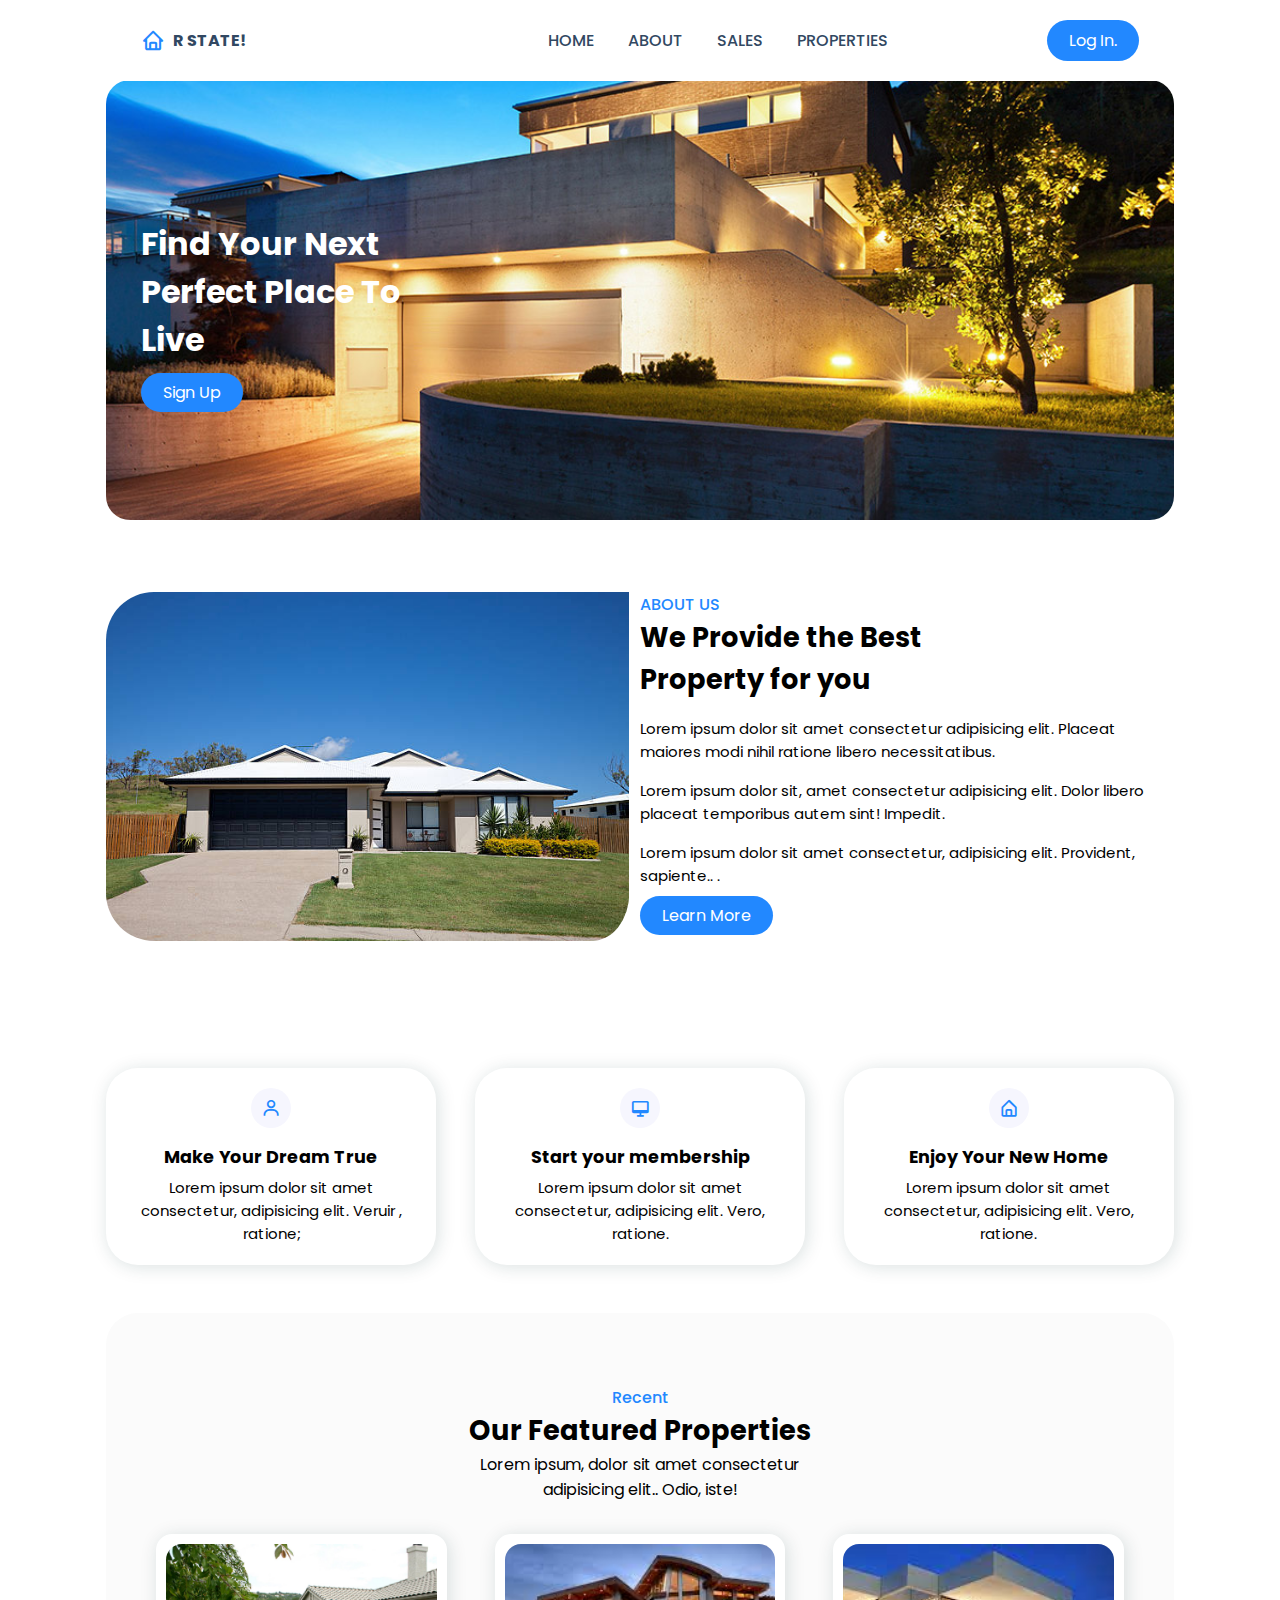
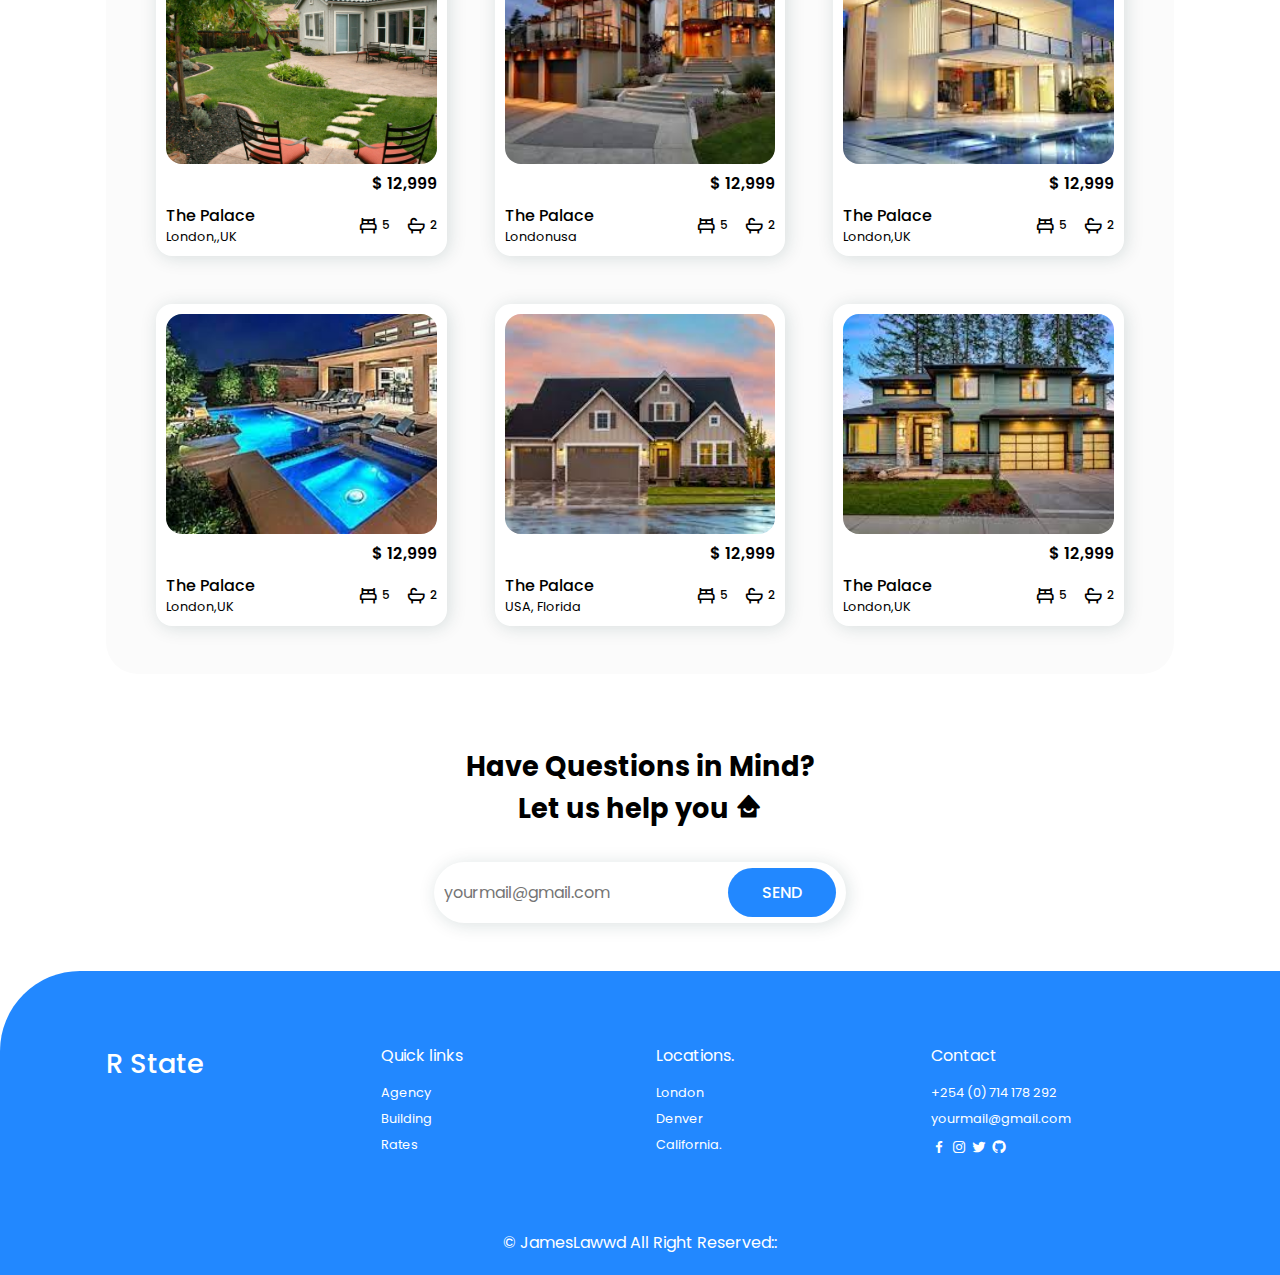
<file: index.html>
<!DOCTYPE html>
<html lang="en">
<head>
    <meta charset="UTF-8">
    <meta http-equiv="X-UA-Compatible" content="IE=edge">
    <meta name="viewport" content="width=device-width, initial-scale=1.0">
    <title>Responsive House Rent Website</title>
        
  
    <link rel="stylesheet" href="style.css">

    <!-- box icons -->
    <link rel="stylesheet"
    href="https://cdn.jsdelivr.net/npm/boxicons@latest/css/boxicons.min.css">


</head>
<body>
    <!-- navbar -->
    <header>
        <div class="nav container">
            
            <!-- logo -->
            <a href="index.html" class="logo" ><i class='bx bx-home'></i>R State!</a>
            <!-- Menu icon -->
            <input type="checkbox" name="" id="menu">
            <label for="menu"><i class='bx bx-menu' id="menu-icon"></i></label>
            <!-- nav list -->
            
            <ul class="navbar">
                <li><a href="#home">Home</a></li>
                <li><a href="#about">About</a></li>
                <li><a href="#sales">Sales</a></li>
                <li><a href="#properties">Properties</a></li>
            </ul>
            <!-- Login button -->
            <a href="login.html" class="btn">Log In.</a>
        

        </div>
    </header>
    <!-- home -->
    <section class="home container" id="home">
        <div class="home-text">
            <h1>Find Your Next <br>Perfect Place To <br>Live </h1>
            <a href="sign-up.html" class="btn">Sign Up</a>
        </div>

    </section>

    <!-- About -->
    <section class="about container" id="about">
        <div class="about-img">
            <img src="img/about.jpg" alt="">
        </div>
        <div class="about-text">
            <span>About Us</span>
            <h2>We Provide the Best <br>Property for you </h2>
            <p>Lorem ipsum dolor sit amet consectetur adipisicing elit. Placeat maiores modi nihil ratione libero necessitatibus.</p>
            <p>Lorem ipsum dolor sit, amet consectetur adipisicing elit. Dolor libero placeat temporibus autem sint! Impedit.</p>
            <p>Lorem ipsum dolor sit amet consectetur, adipisicing elit. Provident, sapiente..
                .</p>
            
            <a href="#" class="btn">Learn More</a>
        </div>
    </section>

    <section class="sales container" id="sales">
        <!-- Box 1 -->
        <div class="box">
            <i class='bx bx-user'></i>
            <h3>Make Your Dream True</h3>
            <p>Lorem ipsum dolor sit amet consectetur, adipisicing elit. Veruir , ratione;</p>
        </div>
         <!-- Box 2 -->
         <div class="box">
            <i class='bx bx-desktop'></i>
            <h3>Start your membership</h3>
            <p>Lorem ipsum dolor sit amet consectetur, adipisicing elit. Vero, ratione.</p>
        </div>

         <!-- Box 3 -->
         <div class="box">
            <i class='bx bx-home-alt'></i>
            <h3>Enjoy Your New Home</h3>
            <p>Lorem ipsum dolor sit amet consectetur, adipisicing elit. Vero, ratione.</p>
        </div>
    </section>

    <!-- Properties -->
    <section class="properties container" id="properties">
        <div class="heading">
            <span>Recent</span>
            <h2>Our Featured Properties </h2>
            <p>Lorem ipsum, dolor sit amet consectetur <br> adipisicing elit.. Odio, iste!</p>
        </div>

        <div class="properties-container container">
            <!-- box 1 -->
            <div class="box">
                <img src="img/bed.jpg" alt="">
                <h3>$ 12,999</h3>
                <div class="content">
                    <div class="text">
                        <h3>The Palace</h3>
                        <p>London,,UK</p>
                    </div>
                    <div class="icon">
                        <i class='bx bx-bed' ><span>5</span></i>
                        <i class='bx bx-bath' ><span>2</span></i>
                    </div>
                </div>
            </div>

             <!-- box 2 -->
             <div class="box">
                <img src="img/bed1.jpeg" alt="">
                <h3>$ 12,999</h3>
                <div class="content">
                    <div class="text">
                        <h3>The Palace</h3>
                        <p>Londonusa</p>
                    </div>
                    <div class="icon">
                        <i class='bx bx-bed' ><span>5</span></i>
                        <i class='bx bx-bath' ><span>2</span></i>
                    </div>
                </div>
            </div>

             <!-- box 3 -->
             <div class="box">
                <img src="img/bed2.jpeg" alt="">
                <h3>$ 12,999</h3>
                <div class="content">
                    <div class="text">
                        <h3>The Palace</h3>
                        <p>London,UK</p>
                    </div>
                    <div class="icon">
                        <i class='bx bx-bed' ><span>5</span></i>
                        <i class='bx bx-bath' ><span>2</span></i>
                    </div>
                </div>
            </div>

              <!-- box 4 -->
              <div class="box">
                <img src="img/pool.jpeg" alt="">
                <h3>$ 12,999</h3>
                <div class="content">
                    <div class="text">
                        <h3>The Palace</h3>
                        <p>London,UK</p>
                    </div>
                    <div class="icon">
                        <i class='bx bx-bed' ><span>5</span></i>
                        <i class='bx bx-bath' ><span>2</span></i>
                    </div>
                </div>
            </div>

              <!-- box 5 -->
              <div class="box">
                <img src="img/bed4.jpeg" alt="">
                <h3>$ 12,999</h3>
                <div class="content">
                    <div class="text">
                        <h3>The Palace</h3>
                        <p>USA, Florida</p>
                    </div>
                    <div class="icon">
                        <i class='bx bx-bed' ><span>5</span></i>
                        <i class='bx bx-bath' ><span>2</span></i>
                    </div>
                </div>
            </div>

              <!-- box 6 -->
              <div class="box">
                <img src="img/bed5.jpeg" alt="">
                <h3>$ 12,999</h3>
                <div class="content">
                    <div class="text">
                        <h3>The Palace</h3>
                        <p>London,UK</p>
                    </div>
                    <div class="icon">
                        <i class='bx bx-bed' ><span>5</span></i>
                        <i class='bx bx-bath' ><span>2</span></i>
                    </div>
                </div>
            </div>
        </div>
    </section>

    <section class="newsletter conatiner">
        <h2>Have Questions in Mind? <br> Let us help you <i class='bx bxs-home-smile' ></i></h2>
        <form action="">
            <input type="email" name="" id="email-box" placeholder="yourmail@gmail.com" required>
            <input type="submit" value="send" class="btn">
        </form>
    </section>

    <!-- footer -->
    <section class="footer">
        <div class="footer-container container">
            <h2>R State</h2>
            <div class="footer-box">
                <h3>Quick links</h3>
                <a href="#">Agency</a>
                <a href="#">Building</a>
                <a href="#">Rates</a>
            </div>
            <div class="footer-box">
                <h3>Locations.</h3>
                <a href="#">London</a>
                <a href="#">Denver</a>
                <a href="#">California.</a>
            </div>
            <div class="footer-box">
                <h3>Contact</h3>
                <a href="#">+254 (0) 714 178 292</a>
                <a href="#">yourmail@gmail.com</a>
                <div class="social">
                    <i class='bx bxl-facebook'></i>
                    <i class='bx bxl-instagram'></i>
                    <i class='bx bxl-twitter'></i>
                    <i class='bx bxl-github'></i>
                </div>
                
            </div>
        </div>
    </section>

    <!-- copyright -->
    <div class="copyright">
        <p>&#169; JamesLawwd All Right Reserved::</p>
    </div>
    
</body>
</html>
</file>
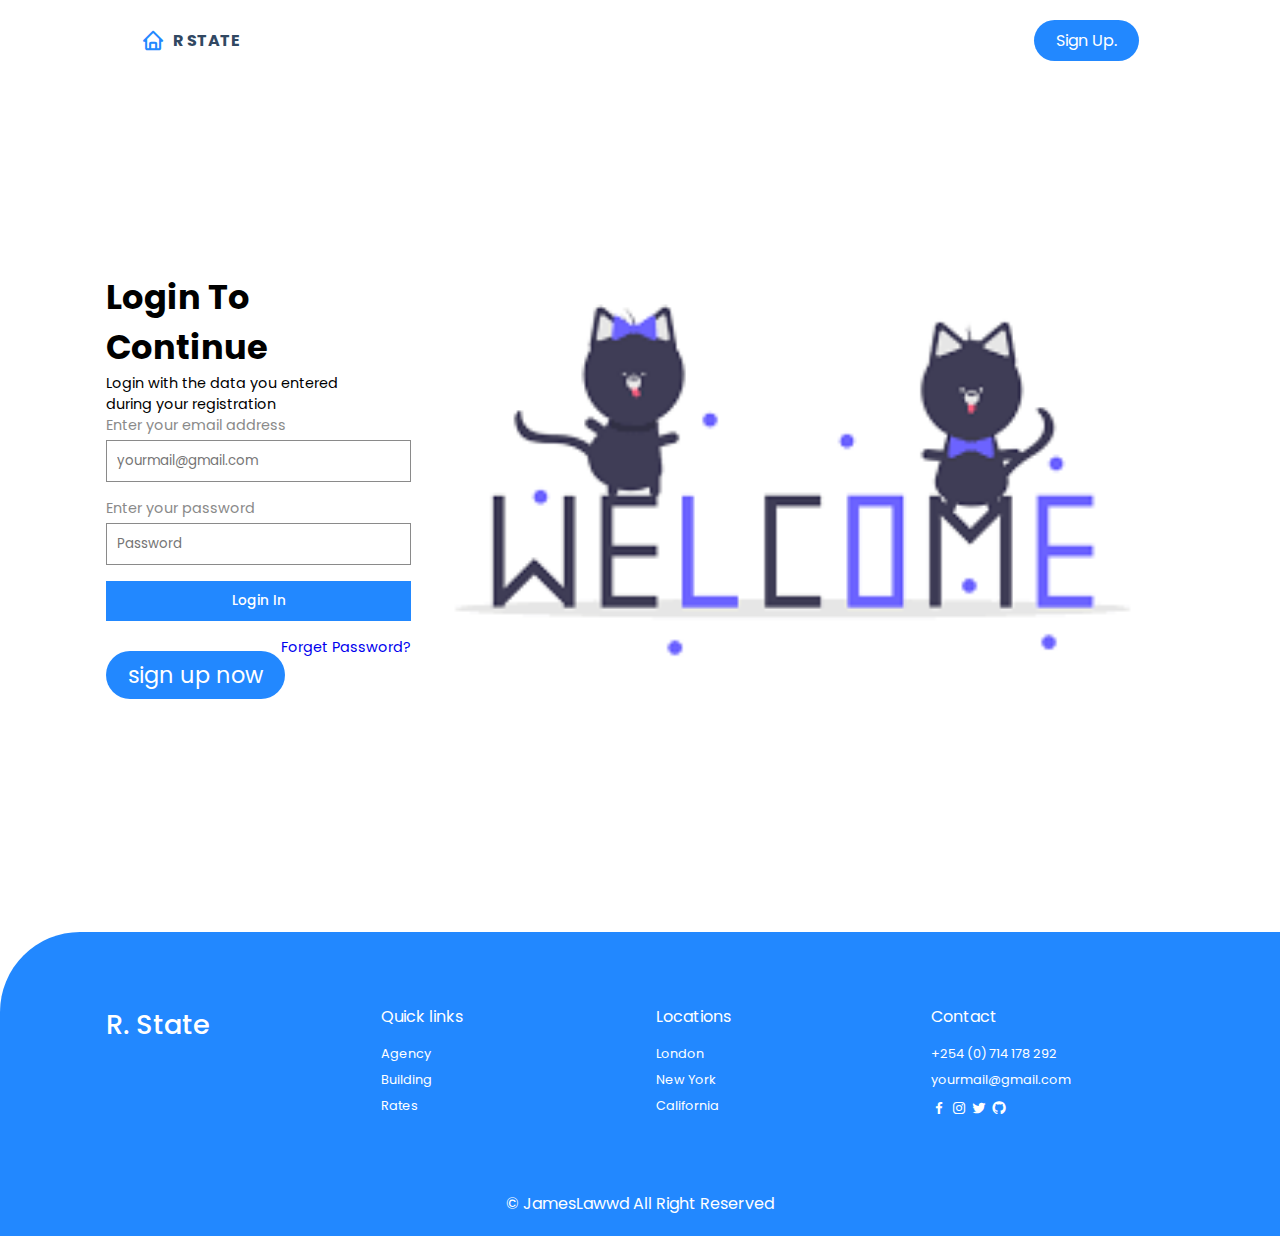
<file: login.html>
<!DOCTYPE html>
<html lang="en">
<head>
    <meta charset="UTF-8">
    <meta http-equiv="X-UA-Compatible" content="IE=edge">
    <meta name="viewport" content="width=device-width, initial-scale=1.0">
    <title>Login In</title>
    <link rel="stylesheet" href="style.css">

    <!-- box icons -->
    <link rel="stylesheet"
    href="https://cdn.jsdelivr.net/npm/boxicons@latest/css/boxicons.min.css">


</head>
<body>
    <!-- navbar -->
    <header>
        <div class="nav container">
            <!-- logo -->
            <a href="index.html" class="logo" ><i class='bx bx-home'></i>R State</a>
            
            <!-- Login button -->
            <a href="sign-up.html" class="btn">Sign Up.</a>
        

        </div>
    </header>

    <!-- Login -->
    <div class="login container">
        <div class="login-container">
            <h2>Login To Continue</h2>
            <p>Login with the data you entered <br> during your registration</p>
            <!-- login form -->
            <form action="">
                <span>Enter your email address</span>
                <input type="email" name="" id="" placeholder="yourmail@gmail.com" required>
                <span>Enter your password</span>
                <input type="password" name="" id="" placeholder="Password" required>
                <input type="submit" value="Login In" class="button">
                <a href="#">Forget Password?</a>
            </form>

            <a href="sign-up.html" class="btn">sign up now</a>
        </div>

        <!-- Login image -->
        <div class="login-image">
            <img src="img/cat.png" alt="">
        </div>
    </div>
   
    

    <!-- footer -->
    <section class="footer">
        <div class="footer-container container">
            <h2>R. State</h2>
            <div class="footer-box">
                <h3>Quick links</h3>
                <a href="#">Agency</a>
                <a href="#">Building</a>
                <a href="#">Rates</a>
            </div>
            <div class="footer-box">
                <h3>Locations</h3>
                <a href="#">London</a>
                <a href="#">New York</a>
                <a href="#">California</a>
            </div>
            <div class="footer-box">
                <h3>Contact</h3>
                <a href="#">+254 (0) 714 178 292</a>
                <a href="#">yourmail@gmail.com</a>
                <div class="social">
                    <i class='bx bxl-facebook'></i>
                    <i class='bx bxl-instagram'></i>
                    <i class='bx bxl-twitter'></i>
                    <i class='bx bxl-github'></i>
                </div>
                
            </div>
        </div>
    </section>

    <!-- copyright -->
    <div class="copyright">
        <p>&#169; JamesLawwd All Right Reserved</p>
    </div>
    
</body>
</html>
</file>
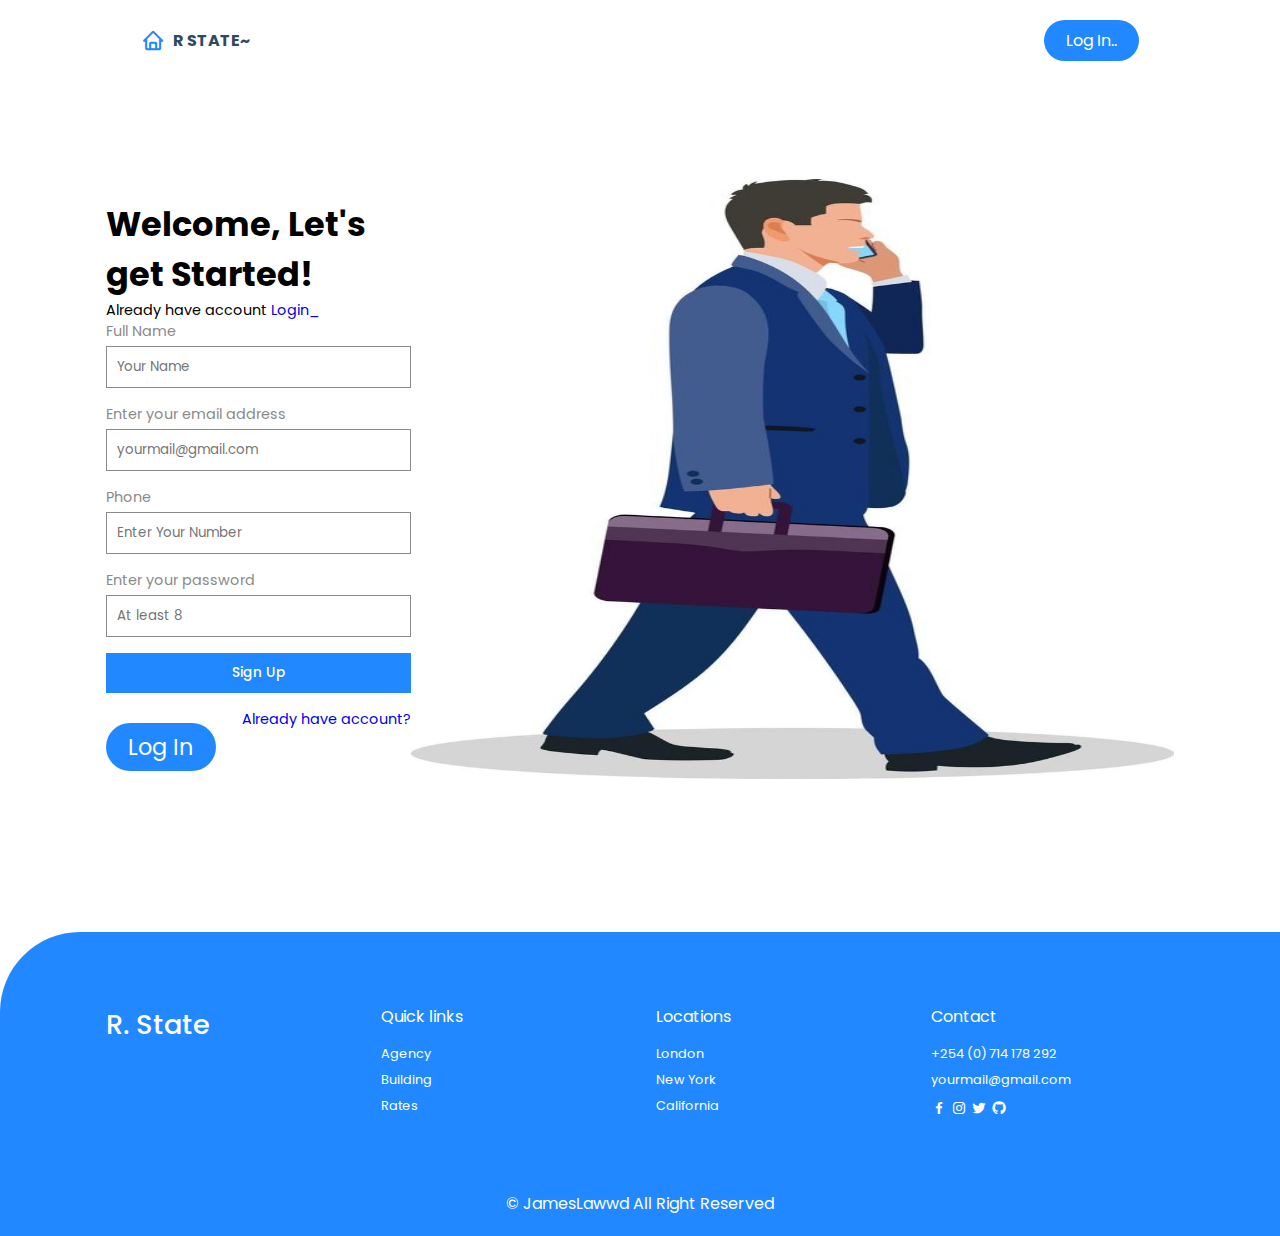
<file: sign-up.html>
<!DOCTYPE html>
<html lang="en">
<head>
    <meta charset="UTF-8">
    <meta http-equiv="X-UA-Compatible" content="IE=edge">
    <meta name="viewport" content="width=device-width, initial-scale=1.0">
    <title>Sign Up</title>
    <link rel="stylesheet" href="style.css">

    <!-- box icons -->
    <link rel="stylesheet"
    href="https://cdn.jsdelivr.net/npm/boxicons@latest/css/boxicons.min.css">


</head>
<body>
    <!-- navbar -->
    <header>
        <div class="nav container">
            <!-- logo -->
            <a href="index.html" class="logo" ><i class='bx bx-home'></i>R State~</a>
            
            <!-- Login button -->
            <a href="login.html" class="btn">Log In..</a>
        

        </div>
    </header>

    <!-- Sign Up-->
    <div class="login container">
        <div class="login-container">
            <h2>Welcome, Let's get Started!</h2>
            <p>Already have account <a href="login.html">Login_</a></p>
            <!-- login form -->
            <form action="">
                <span>Full Name</span>
                <input type="text" name="" id="" placeholder="Your Name" required>
                <span>Enter your email address</span>
                <input type="email" name="" id="" placeholder="yourmail@gmail.com" required>
                <span>Phone</span>
                <input type="tel" name="" id="" placeholder="Enter Your Number">
                <span>Enter your password</span>
                <input type="password" name="" id="" placeholder="At least 8" required>
                <input type="submit" value="Sign Up" class="button">
                <a href="login.html"> Already have account?</a>
            </form>

            <a href="login.html" class="btn">Log In</a>
        </div>

        <!-- Login image -->
        <div class="login-image">
            <img src="img/businessm.jpg" alt="" height="600px" width="100px">
        </div>
    </div>
   
    

    <!-- footer -->
    <section class="footer">
        <div class="footer-container container">
            <h2>R. State</h2>
            <div class="footer-box">
                <h3>Quick links</h3>
                <a href="#">Agency</a>
                <a href="#">Building</a>
                <a href="#">Rates</a>
            </div>
            <div class="footer-box">
                <h3>Locations</h3>
                <a href="#">London</a>
                <a href="#">New York</a>
                <a href="#">California</a>
            </div>
            <div class="footer-box">
                <h3>Contact</h3>
                <a href="#">+254 (0) 714 178 292</a>
                <a href="#">yourmail@gmail.com</a>
                <div class="social">
                    <i class='bx bxl-facebook'></i>
                    <i class='bx bxl-instagram'></i>
                    <i class='bx bxl-twitter'></i>
                    <i class='bx bxl-github'></i>
                </div>
                
            </div>
        </div>
    </section>

    <!-- copyright -->
    <div class="copyright">
        <p>&#169; JamesLawwd All Right Reserved</p>
    </div>
    
</body>
</html>
</file>
<file: style.css>
/* Google fonts */
@import url('https://fonts.googleapis.com/css2?family=Poppins:ital,wght@0,300;0,500;0,600;0,700;1,100;1,200;1,500&family=Roboto&display=swap');
*{
    font-family: 'Poppins', sans-serif;
    margin: 0;
    padding: 0;
    box-sizing: border-box;
    scroll-behavior: smooth;
    scroll-padding-top: 4rem;
    list-style: none;
    text-decoration: none;
}

/* variables */
:root{
    --main-color:#2288ff;
    --second-color:#192f6a;
    --text-color:#314862;
    --bg-color:#fff;

    /* Box shadow */
--box-shadow:2px 2px 18px rgb(14 52 54 /15%);

}
img{
    width: 100%;
}
body{
    --text-color:#314862;  
}
section{
    padding: 4.5rem 0 3rem;
}
.container{
    max-width: 1068px;
    margin-left: auto;
    margin-right: auto;
}
header{
    display: block;
    width: 100%;
    background: var(--bg-color);
    position: fixed;
    top: 0;
    left: 0;
    z-index: 100;
}
.nav{
    display: flex;
    align-items: center;
    justify-content: space-between;
    padding: 20px 35px;
}
.logo{
    display: flex;
    align-items: center;
    column-gap: 0.5rem;
    font-size: 1rem;
    font-weight: 700;
    color: var(--text-color);
    text-transform: uppercase;
}
.logo .bx{
    font-size: 24px;
    color: var(--main-color);
}
.navbar{
    display: flex;
}
.navbar a{
    padding: 8px 17px;
    color: var(--text-color);
    font-size: 1rem;
    text-transform: uppercase;
    font-weight: 500;
}
.navbar a:hover{
    color: var(--main-color);

}
#menu-icon{
    font-size: 24px;
    cursor: pointer;
    display: none;
}
#menu{
    display: none;

}
.btn{
    padding: 8px 22px;
    background: var(--main-color);
    color: var(--bg-color);
    border-radius: 5rem;

}
.btn:hover{
    background: #3492fd;
}
/* Home */
.home{
    margin-top: 5rem;
    background: url(img/home.jpg);
    background-repeat: no-repeat;
    background-size: cover;
    background-position: center;
    height: 440px;
    border-radius: 1.5rem;
    display: flex;
    align-items: center;

}
.home-text{
    padding-left: 35px;   
}
.home-text h1{
    color: var(--bg-color);
    font-size: 2rem;
    margin-bottom: 1rem;
    
}
.about{
    display: grid;
    grid-template-columns: repeat(auto-fit, minmax(18rem,auto));
}
.about-img img{
    border-radius: 3rem 0 3rem 3rem; 
    padding-right: 2%;
    
   
}
.about-text span{
    font-size: 1rem;
    text-transform: uppercase;
    font-weight: 500;
    color: var(--main-color);
}
.about-text h2{
    font-size: 1.7rem;
}
.about-text p{
    font-size: 0.938rem;
    margin: 1rem 0 1rem;
}
.sales{
    display: grid;
    grid-template-columns: repeat(auto-fit, minmax(240px, auto));
    gap: 2.4rem;
}
.sales .box{
    padding: 20px;
    background: var(--bg-color);
    box-shadow: var(--box-shadow);
    text-align: center;
    border-radius: 2rem;
}
.sales .box:hover{
    background: var(--main-color);
    color: var(--bg-color);
    transition: 0.4s all linear;
    cursor: pointer;
}
.sales .box .bx{
    padding: 10px;
    border-radius: 50%;
    background: #f6f6fe;
    color: var(--main-color);
    font-size: 20px;
}
.sales .box h3{
    font-size: 1.1rem;
    margin: 1rem 0 0.4rem;
}
.sales .box p{
    font-size: 0.938rem;
}
/* properties */
.heading{
    text-align: center;
    margin-bottom: 2rem;
}
.heading span{
    font-weight: 500;
    color: var(--main-color);
}
.heading h2{
    font-size: 1.7rem;
}
.hading p{
    font-size: 0.938rem;
}
.properties{
    background: #fbfbfb;
    border-radius: 2rem;
}
.properties-container{
    display: grid;
    grid-template-columns: repeat(auto-fit, minmax(240px, auto));
    gap: 3rem;
    padding: 0 50px;

}
.properties-container .box{
    background: var(--bg-color);
    padding: 10px;
    border-radius: 1rem;
    box-shadow: var(--box-shadow);
}

.properties-container .box:hover{
    transform:translateY(-10px) ;
    transition: 0.5s all linear;
    cursor: pointer;
}
.properties-container .box img{
    border-radius: 1rem;
    height: 220px;
    object-fit: cover;
    object-position: center;
}
.properties-container .box h3{
    font-size: 1rem;
    font-weight: 600;
    float: right;
}

.properties-container .box .content{
    display: flex;
    justify-content: space-between;
    margin-top: 2rem;
}
.properties-container .box .content .text h3{
    font-weight: 500;
}

.properties-container .box .content .text p{
    font-size: 0.8rem;
}

.properties-container .box .content .icon{
    display: flex;
    align-items: center;
    column-gap: 1rem;
}
.properties-container .box .content .icon .bx{
    display: flex;
    align-items: center;
    font-size: 20px;
}

.properties-container .box .content .icon span{
    font-size: 12px;
    font-weight: 500;
    margin-left: 4px;
}
.newsletter{
    display: flex;
    flex-direction: column;
    text-align: center;
    align-items: center;
    row-gap: 2rem;
    justify-content: center;
}
.newsletter h2{
    font-size: 1.7rem;

}
.newsletter form{
    background: var(--bg-color);
    box-shadow: var(--box-shadow);
    padding: 6px 10px;
    border-radius: 5rem;
}
.newsletter form input{
    border: none;
    outline: none;
    font-size: 1rem;
}
.newsletter #email-box{
    width: 280px;
}
.newsletter .btn{
    padding: 12px 34px;
    font-weight: 500;
    text-transform: uppercase;
}
.footer{
    background: var(--main-color);
    color: var(--bg-color);
    border-radius: 5rem 0 0 0 ;
}
.footer-container{
    display: grid;
    grid-template-columns: repeat(auto-fit, minmax(240px,auto));
    gap: 2rem;
}

.footer-container h2{
    font-size: 1.7rem;
    font-weight: 500
}
.footer-box {
    display: flex;
    flex-direction: column;
}

.footer-box h3{
    margin-bottom: 1rem;
    font-size: 1rem;
    font-weight: 400;
}
.footer-box a{
    font-size: 0.8rem;
    color: var(--bg-color);
    font-weight: 400;
    margin-bottom: 0.5rem;
}
.footer-box a:hover{
    color: var(--text-color);
}
.social i:hover{
    color: var(--second-color);
}
.copyright{
    padding: 20px;
    text-align: center;
    color: var(--bg-color);
    background: var(--main-color);
}
.login{
    display:grid;
    grid-template-columns: 0.4fr 1fr;
    align-items: center;
    min-height: 100vh;
    margin-top: 2rem;
}
.login-container{
    font-size: 1.4rem;
}
.login-container p{
    font-size: 0.9rem;
}
.login-container form{
    display: flex;
    flex-direction: column;
}
.login-container form span{
    font-size: 0.9rem;
    color: #8a8a8a;
    margin-bottom: 4px;
}
.login-container form input{
    border: 1px solid #8a8a8a;
    outline: none;
    padding: 10px;
    margin-bottom: 1rem;
    background:var(--bg-color);
}
.login-container form a{
   font-size:0.9rem;
   text-align: right;

}

.login-container .btn{
  border-radius: 5;
  text-decoration: center;
  /* padding-left: 20%;
  padding-right: 35%; */
}
.login-container form .button{
    outline: none;
    border: none;
    background: var(--main-color);
    color: var(--bg-color);
    font-size: 0.85rem;
    font-weight: 500;
}

.login-container form .button:hover{
    background: #3492fd;
}

/* /* making it  Responsive */
@media (max-width:1080px){
    .container{
        margin-left: 1rem;
        margin-right: 1rem;
    }
}
@media (max-width:880px){
    section{
        padding: 4rem 0 3rem;
    }
    .properties-container{
        grid-template-columns: repeat(auto-fit,minmax(200px,auto));
        gap: 1rem;
        padding: 0 10px;
    }
    .footer-container{
        grid-template-columns: repeat(auto-fit,minmax(200px,auto));
        gap: 1rem;

    }
    .login{
        grid-template-columns: 0.6fr 1fr;
    }

}
@media (max-width:768px){
    .nav{
        padding: 10px 0;
    }
    #menu-icon{
        display: initial;
    }
    .navbar{
        position: absolute;
        top: 100%;
        right: 0;
        left: 0;
        display: flex;
        flex-direction: column;
        text-align: center;
        background: var(--second-color);
        clip-path: circle(0% at 100% 1%);
        transition: 0.6s;
    }
    .navbar a{
        display: block;
        margin: 1rem;
        padding: 20px;
        color: var(--bg-color);
    }
    .navbar a:hover{
        background: var(--main-color);
        color: var(--bg-color);
        transition: 0.2s;
    }
    #menu:checked ~ .navbar{
        clip-path: circle(144% at 100% 1%);

    }
    .about-text span{
        font-size: 0.9rem;
    }
    .about-text h2,
    .heading h2,
    .newsletter h2 {
    font-size: 1.4rem;

    } 
} 
@media (max-width:638px){
    .about-text{
        text-align: center;
    }
    .about-img{
        order: 2;
    }
    .login{
        grid-template-columns: 0.8fr 1fr;
    }
    .login{
        margin-top: 3rem;
    }

}
@media (max-width:572px){
    .login-image{
        display: none;
    }
    .login{
        justify-content: center;
        grid-template-columns: 1fr;
    }


} 
@media (max-width:422px){
    .home-text{
        padding-left: 14px;
    }
    .home-text h1{
        font-size: 1.7rem;
    }
     .about-text h2,
    .heading h2,
    .newsletter h2 {
    font-size: 1.2rem;
    }
    .properties-container{
        padding: 0;
    }
    .newsletter #email-box{
        width: 140px;
    }
    .footer{
        border-radius: 3rem 0 0 0;
    }

}
</file>
